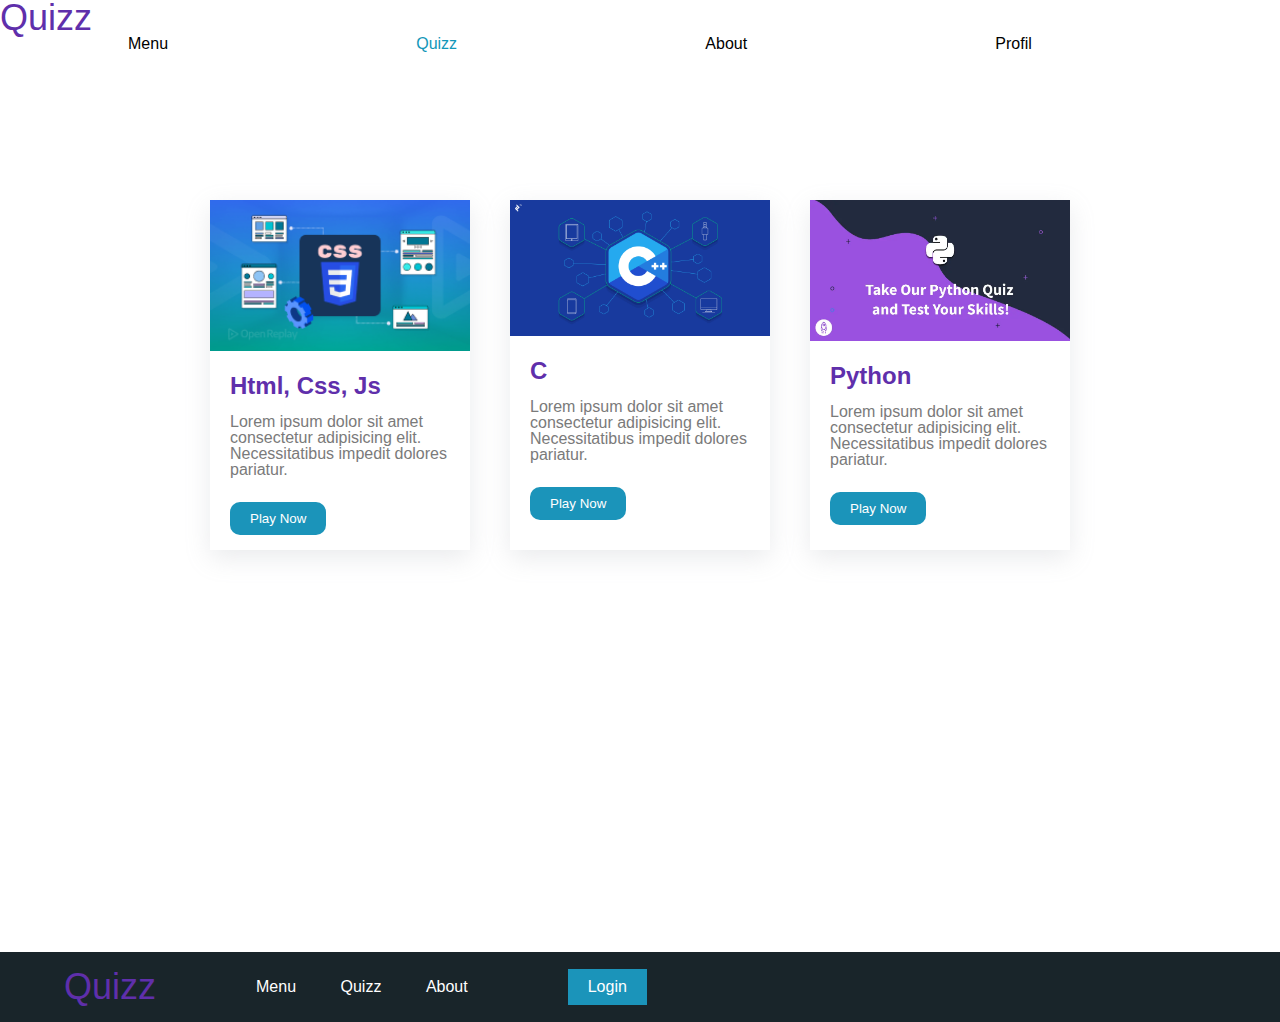
<file: public_html/main.html>
<!DOCTYPE html>
<html lang="fr">
  <head>
    <meta charset="UTF-8" />
    <meta name="viewport" content="width=device-width, initial-scale=1.0" />
    <meta name="description" content="" />
    <link rel="stylesheet" href="style/global.css" />
    <link rel="stylesheet" href="style/style.css" />
    <link rel="stylesheet" href="style/main.css" />
    <link rel="shortcut icon" href="./" type="image/x-icon" />
    <!-- icon library -->
    <link
      rel="stylesheet"
      href="https://cdnjs.cloudflare.com/ajax/libs/font-awesome/6.6.0/css/all.min.css"
      integrity="sha512-Kc323vGBEqzTmouAECnVceyQqyqdsSiqLQISBL29aUW4U/M7pSPA/gEUZQqv1cwx4OnYxTxve5UMg5GT6L4JJg=="
      crossorigin="anonymous"
      referrerpolicy="no-referrer"
    />
    <title>Quizz - Home page</title>
  </head>
  <body>
    <div id="navbar"></div>

    <main class="main" id="main">
      <div class="container">
        <article class="card_quizz">
          <div class="quizz_image">
            <img src="assets/images/hero 1.png" alt="" />
          </div>
          <div class="quizz_content">
            <h2>Html, Css, Js</h2>
            <p>
              Lorem ipsum dolor sit amet consectetur adipisicing elit.
              Necessitatibus impedit dolores pariatur.
            </p>
            <footer>
              <button>Play Now</button>
              <div class="review">
                <i class="fa-solid fa-star"></i>
                <i class="fa-solid fa-star"></i>
              </div>
            </footer>
          </div>
        </article>

        <article class="card_quizz">
          <div class="quizz_image">
            <img src="assets/images/c_quizz.png" alt="" />
          </div>
          <div class="quizz_content">
            <h2>C</h2>
            <p>
              Lorem ipsum dolor sit amet consectetur adipisicing elit.
              Necessitatibus impedit dolores pariatur.
            </p>
            <footer>
              <button>Play Now</button>
              <div class="review">
                <i class="fa-solid fa-star"></i>
              </div>
            </footer>
          </div>
        </article>

        <article class="card_quizz">
          <div class="quizz_image">
            <img src="assets/images/python_quizz_image.webp" alt="" />
          </div>
          <div class="quizz_content">
            <h2>Python</h2>
            <p>
              Lorem ipsum dolor sit amet consectetur adipisicing elit.
              Necessitatibus impedit dolores pariatur.
            </p>
            <footer>
              <button>Play Now</button>
              <div class="review">
                <i class="fa-solid fa-star"></i>
                <i class="fa-solid fa-star"></i>
                <i class="fa-solid fa-star"></i>
              </div>
            </footer>
          </div>
        </article>
      </div>
    </main>

    <div id="footer"></div>

    <script src="./scripts/include.js"></script>
  </body>
</html>
</file>
<file: public_html/style/global.css>
html {
    box-sizing: border-box
}

*,
::after,
::before {
    box-sizing: inherit
}

body {
    margin: 0;
    padding: 0
}

ol,
ul {
    list-style: none
}

a {
    text-decoration: none;
    color: inherit
}

:root {
    /* color */
    --color-primary: #AF3959;
    --color-secondary: #66BF39;
    --color-bg: #FFFFFF;
    --color-text: #32373B;
    --color-op-1: #C79200;
    --color-op-2: #2968CE;
    --color-op-3: #237E0A;
    --color-logo: #5F2FAB;
    /* font */
    --font-title: ;
    --font-text: ;
    /* fz */
    --fz-h1: 4rem;
    --fz-h2: 3.125rem;
    --fz-h3: 3rem;
    --fz-h4: 2.25rem;
    --fz-h5: 2rem;
    --fz-h6: 1.5rem;
    --fz-p: 1.125rem;
    /* border raduis */
    --br-button: 15px;

    --ff-roboto: "Roboto", sans-serif;
}

body {
    background: var(--color-bg);
    color: var(--color-text);
    font-family: var(--ff-roboto);
}

.navbar {
    display: flex;
    justify-content: space-between;
    align-items: center;
    width: 100%;
    padding: 25px 50px;
    font-size: 24px;
    /* FIXME: position: fixed;  */
    /* ! fixe position fixe stp  */
    position: fixed;
    background: var(--color-bg);
}

.box_nav_links {
    width: 100%;
    display: flex;
    justify-content: space-between;
    align-items: center;
    padding-left: 10%;
}

.nav_link {
    position: relative;
}

.nav_link:nth-child(2) {
    color: #1297B9;
}

.nav_link:not(:nth-child(1)):not(:last-child):before {
    content: '';
    position: absolute;
    width: 0%;
    height: 3px;
    bottom: -2px;
    left: 0;
    background: var(--color-op-2);
    transition: width .5s ease-in-out;
}

.nav_link:hover:not(:nth-child(1)):not(:last-child):before {
    width: 100%;
}

.btn_hamb {
    height: 30px;
    width: 30px;
    position: relative;
    display: none;
}

.btn_hamb .line {
    width: 100%;
    height: 3px;
    background: rgb(0, 0, 0);
    position: absolute;
    border-radius: 50px;
}

.btn_hamb .line:nth-child(1) {
    top: 1px;
    transition: opacity 1.5s ease-in-out;
}

.btn_hamb .line:nth-child(2) {
    top: 50%;
    transform: translate(5px, -50%);
}

.btn_hamb .line:nth-child(3) {
    bottom: 0;
}

.btn_hamb--active .line:nth-child(1) {
    opacity: 0;
    transition: opacity 1.5s ease-in-out;
}

.btn_hamb--active .line:nth-child(2) {
    animation: animBtnHambLine2 1.5s 1 ease-in-out forwards;
}

.btn_hamb--active .line:nth-child(3) {
    animation: animBtnHambLine3 1.5s 1 ease-in-out forwards;

}

.btn_hamb--active-reverse .line:nth-child(2) {
    animation: animBtnHambLine2Reverse 1.5s 1 ease-in-out forwards;

}

.btn_hamb--active-reverse .line:nth-child(3) {
    animation: animBtnHambLine3Reverse 1.5s 1 ease-in-out forwards;

}

@keyframes animBtnHambLine2 {
    0% {
        bottom: 0;
    }

    50%,
    51% {
        transform: translate(0px, -50%);
    }

    99%,
    100% {
        transform: translate(0px, -50%) rotate(360deg);
    }
}

@keyframes animBtnHambLine2Reverse {
    0% {
        transform: translate(0px, -50%);
        transform: translate(0px, -50%) rotate(360deg);
    }

    50%,
    51% {
        transform: translate(5px, -50%);
    }

    99%,
    100% {
        transform: translate(5px, -50%) rotate(0deg);
    }
}

@keyframes animBtnHambLine3 {
    0% {
        bottom: 0;
        transform: translateY(0) rotate(0deg);
    }

    50%,
    51% {
        bottom: 50%;
        transform: translateY(50%) rotate(0deg);
    }

    99%,
    100% {
        bottom: 50%;
        transform: translateY(50%) rotate(90deg);
    }
}

@keyframes animBtnHambLine3Reverse {
    0% {
        bottom: 50%;
        transform: translateY(50%) rotate(90deg);
    }

    50%,
    51% {
        bottom: 0;
    }

    99%,
    100% {
        bottom: 0;
        transform: translateY(0) rotate(0deg);
    }
}





.footer {
    width: 100%;
    height: 70px;
    background: #19252A;
}

.footer .container {
    width: 90%;
    height: 100%;
    margin: 0 auto;
    display: flex;
    align-items: center;
}

.footer .container nav {
    padding: 0 80px;
    display: flex;
    justify-content: space-between;
    align-items: center;
}

.footer .container nav a {
    margin: 0 20px;
    font-size: 16px;
    color: white;

}

.footer .container nav button {
    border: none;
    outline: none;
    padding: 9px 0;
    background: #1B94BA;
    color: #fff;
}

.footer .container nav .authentication_nav {
    padding-left: 80px;
}


@media screen and (max-width: 628px) {
    .box_nav_links {
        position: absolute;
        flex-direction: column;
        height: calc(100vh);
        width: 50%;
        right: 0;
        top: 0;
        transform: translateX(100%);
        background: hsla(207, 8%, 21%, 0.7);
        color: var(--color-bg);
        transition: transform 1s ease-out;
        padding: 93.2px 50px 50px 50px;
    }

    .btn_hamb {
        display: block;
    }

    .nav_link:hover:not(:nth-child(1)):not(:last-child):before {
        width: 0;
    }

    .authentication_nav {
        display: none;
    }

    .footer .container nav a {
        margin: 0 18px;
        font-size: 16px;
        color: white;

    }
}

.box_nav_links--active {
    transform: translateX(0%);
}


.logo {
    font-size: 36px;
    color: var(--color-logo);
}

.title {
    font-size: var(--fz-h1);
}

@media screen and (max-width: 425px) {
    .title {
        font-size: var(--fz-h3);
    }

    .authentication_nav {
        display: none;
    }

    .footer .container nav a {
        margin: 0 16px;
        font-size: 16px;
        color: white;

    }
}

.txt {
    font-size: var(--font-text);
}


.link_primary {
    background: var(--color-op-2);
    color: var(--color-bg);
    padding: 10px 50px;
    font-size: 25px;
    border-radius: 15px;
    transition: all 0.5s ease;
}

.link_primary:hover {
    color: var(--color-op-2);
    background: var(--color-bg);
    border: 1px solid var(--color-op-2);
}


@media screen and (max-width: 425px) {
    .link_primary {
        font-size: var(--fz-p);
        padding: 10px 35px;
    }

    .authentication_nav {
        display: none;
    }

    .footer .container nav a {
        margin: 0 20px;
        font-size: 16px;
        color: white;

    }
}


section,
header {
    padding: 135px;
}

@media screen and (max-width: 768px) {

    section,
    header {
        padding: 135px 50px;
    }

    .authentication_nav {
        display: none;
    }
}

@media screen and (max-width: 360px) {

    section,
    header {
        padding: 135px 10px;
    }

    .authentication_nav {
        display: none;
    }

    .footer .container nav a {
        margin: 0 16px;
        font-size: 16px;
        color: white;

    }


}
</file>
<file: public_html/style/main.css>
/* ============= MAIN PAGE (WITH LOGIN) =============  */
.container {
    width: 90%;
    margin: 0 auto;
}

.main {
    width: 100%;
    min-height: 100vh;
}

.main .container {
    height: 100%;
    display: flex;
    flex-wrap: wrap;
    padding: 128px 0;
    justify-content: center;

}

.main .container .card_quizz {
    width: 260px;
    height: 350px;
    margin: 20px;
    display: flex;
    flex-direction: column;
    gap: 20px;
    box-shadow: rgba(149, 157, 165, 0.2) 0px 8px 24px;
}

.main .container .card_quizz .quizz_image img {
    width: 100%;
}

.main .container .card_quizz .quizz_content {
    display: flex;
    flex-direction: column;
    gap: 16px;
    padding: 0 20px;
}

.main .container .card_quizz .quizz_content h2 {
    color: #5F2FAB;
    font-weight: 600;
    font-size: 24px;
}

.main .container .card_quizz .quizz_content p {
    font-weight: 500;
    color: #7a7a7a;
}

.main .container .card_quizz .quizz_content footer {
    width: 100%;
    display: flex;
    padding: 8px 0;
    justify-content: space-between;
    align-items: center;
}

.main .container .card_quizz .quizz_content footer button {
    border: none;
    outline: none;
    background: #1B94BA;
    color: #fff;
    padding: 9px 20px;
    border-radius: 10px;
    cursor: pointer;
    transition: .3s;
}

.main .container .card_quizz .quizz_content footer button:hover {
    background: #1580a1;
}

.main .container .card_quizz .quizz_content footer .review i {
    color: gold;
}
</file>
<file: public_html/style/style.css>
/*
*  html5resetcss
*/
html,
body,
div,
span,
object,
iframe,
h1,
h2,
h3,
h4,
h5,
h6,
p,
blockquote,
pre,
abbr,
address,
cite,
code,
del,
dfn,
em,
img,
ins,
kbd,
q,
samp,
small,
strong,
sub,
sup,
var,
b,
i,
dl,
dt,
dd,
ol,
ul,
li,
fieldset,
form,
label,
legend,
table,
caption,
tbody,
tfoot,
thead,
tr,
th,
td,
article,
aside,
canvas,
details,
figcaption,
figure,
footer,
header,
hgroup,
menu,
nav,
section,
summary,
time,
mark,
audio,
video {
    margin: 0;
    padding: 0;
    border: 0;
    outline: 0;
    font-size: 100%;
    vertical-align: baseline;
    background: transparent
}

body {
    line-height: 1
}

article,
aside,
details,
figcaption,
figure,
footer,
header,
hgroup,
menu,
nav,
section {
    display: block
}

nav ul {
    list-style: none
}

blockquote,
q {
    quotes: none
}

blockquote:before,
blockquote:after,
q:before,
q:after {
    content: none
}

a {
    margin: 0;
    padding: 0;
    font-size: 100%;
    vertical-align: baseline;
    background: transparent
}

ins {
    background-color: #ff9;
    color: #000;
    text-decoration: none
}

mark {
    background-color: #ff9;
    color: #000;
    font-style: italic;
    font-weight: bold
}

del {
    text-decoration: line-through
}

abbr[title],
dfn[title] {
    border-bottom: 1px dotted;
    cursor: help
}

table {
    border-collapse: collapse;
    border-spacing: 0
}

hr {
    display: block;
    height: 1px;
    border: 0;
    border-top: 1px solid #ccc;
    margin: 1em 0;
    padding: 0
}

input,
select {
    vertical-align: middle
}

:root {
    /* color */
    --color-primary: #000;
    --color-secondary: #000;
    --color-bg: #000;
    --color-text: #000;
    --color-accentuation: #000;
    /* font */
    --font-title: ;
    --font-text: ;
    /* fz */
    --fz-h1: 64px;
    --fz-h2: 50px;
    --fz-h3: 48px;
    --fz-h4: 36px;
    --fz-h5: 32px;
    --fz-h6: 24px;
    --fz-p: 18px;
    /* border raduis */
    --br-button: 15px;
}

/* font */
@font-face {
    font-family: 0;
    src: url();
}
</file>
